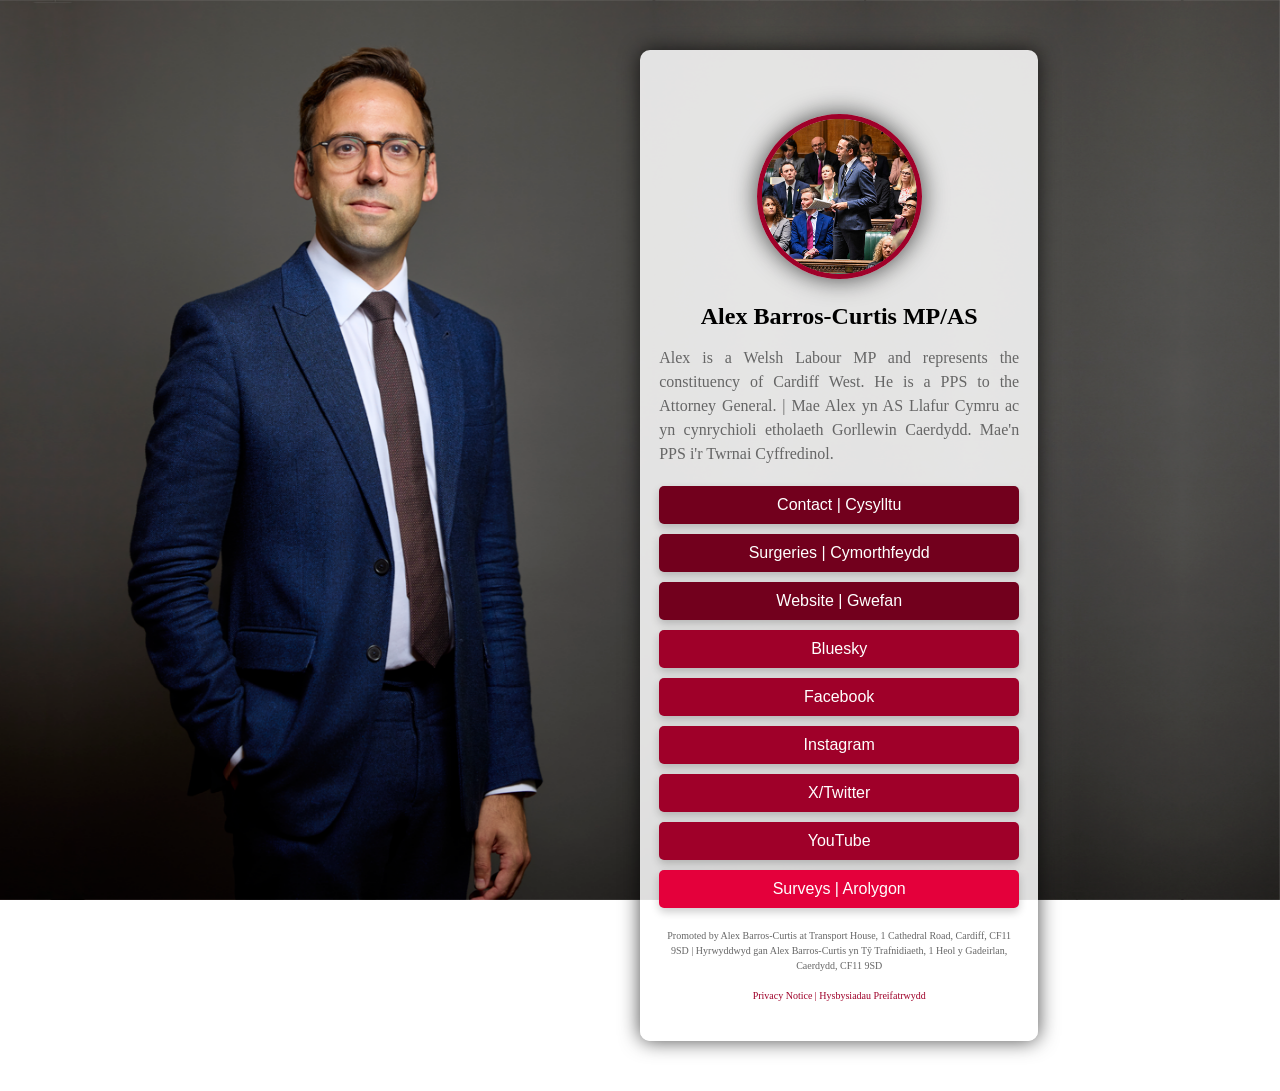
<file: index.html>
<!DOCTYPE html>
<html lang="en">
<head>
    <meta charset="UTF-8">
    <meta name="viewport" content="width=device-width, initial-scale=1.0">
    <title>Alex Barros-Curtis MP: My Links</title>
    <link rel="stylesheet" href="styles.css">

</head>
<body>
<div class="bg"></div>
<div class=wrapper>
    <div class="left"></div>
    <div class="right">

     <div class="container">
        <div class="profile">
            <a href="index.html">
                <img src="profile2.png" alt="Profile picture of Alex Barros-Curtis" class="profile-pic">
            </a>
            <h1>Alex Barros-Curtis MP/AS</h1>
            <p id="bio">Alex is a Welsh Labour MP and represents the constituency of Cardiff West. He is a PPS to the Attorney General. | Mae Alex yn AS Llafur Cymru ac yn cynrychioli etholaeth Gorllewin Caerdydd. Mae'n PPS i'r Twrnai Cyffredinol.</p>
        </div>
        <div class="links">
            <a href="#contact" class="red">Contact | Cysylltu</a>
            <div id="contact" class="hidden">

<p><span class="titles">Call | Ffoniwch</span><br>
Cardiff | Caerdydd: <a href="tel:+4429 2297 3518" id="parlink">029 2297 3518</a><br>
Westminster | San Steffan: <a href="tel:+44207 219 6387" id="parlink">0207 219 6387</a></p>


<p><span class="titles">E-mail | E-bost</span><br>
<a href="mailto:alex.barroscurtis.mp@parliament.uk" id="parlink">alex.barroscurtis.mp@parliament.uk</a></p>

<p><span class="titles">Write | Ysgrifennu</span><br>
Transport House<br>
1 Cathedral Road<br>
Cardiff<br>
CF11 9SD</p>
<br>
<div class="close"><p><a href="index.html">Close | Cau</a></p></div>
            </div>

            <a href="#surgeries" class="red">Surgeries | Cymorthfeydd</a>
            <div id="surgeries" class="hidden">

<p id="surgery">Surgeries take place twice a month in venues across the constituency. They are held on an appointment basis and to attend you will need to book an appointment by  contacting my constituency office.</p>
<p id="surgery">Mae fy nghymorthfeydd yn cael ei chynnal dwywaith y mis mewn lleoliadau ar draws yr etholaeth. Maen nhw yn cael eu cynnal drwy apwyntiad yn unig ac i fynychu bydd rhaid archebu apwyntiad drwy gysylltu Gyda fy swyddfa.</p>
                <p><a href="https://www.alexbarros-curtis.com/2024/07/mps-constituency-advice-surgeries.html" target="_blank" id="parlink"><center>More Information | Mwy o Wybodaeth</center></a></p>
                <br>
<p class="close"><a href="index.html">Close | Cau</a></p>
            </div>


            <a href="https://www.alexbarros-curtis.com" target="_blank" class="red">Website | Gwefan</a>
            <a href="https://bsky.app/profile/abarroscurtis.bsky.social" target="_blank" class="dark-red">Bluesky</a>
            <a href="https://facebook.com/abarroscurtis" target="_blank" class="dark-red">Facebook</a>
            <a href="https://instagram.com/abarroscurtis" target="_blank" class="dark-red">Instagram</a>
            <a href="https://twitter.com/abarroscurtis" target="_blank" class="dark-red">X/Twitter</a>
            <a href="https://youtube.com/abarroscurtis" target="_blank" class="dark-red">YouTube</a>



            <a href="#surveys" class="red2">Surveys | Arolygon</a>
            <div id="surveys" class="hidden">
<ul id="text-lists">
<li><a href="prideinplace.html">Pride in Place | Balchder Bro →</a></li>
<li><a href="banking.html">Banking | Bancio →</a></li>
</ul>
<p class="close"><a href="index.html">Close | Cau</a></p>
            </div>


        </div>

<p id="footnote">Promoted by Alex Barros-Curtis at Transport House, 1 Cathedral Road, Cardiff, CF11 9SD | Hyrwyddwyd gan Alex Barros-Curtis yn Tŷ Trafnidiaeth, 1 Heol y Gadeirlan, Caerdydd, CF11 9SD<br>
<br>
<a href="https://www.alexbarros-curtis.com/2025/04/privacy-policy.html" target="_blank">Privacy Notice | Hysbysiadau Preifatrwydd</a>

</p>

    </div>




</div>
</div>
</body>
</html>
</file>
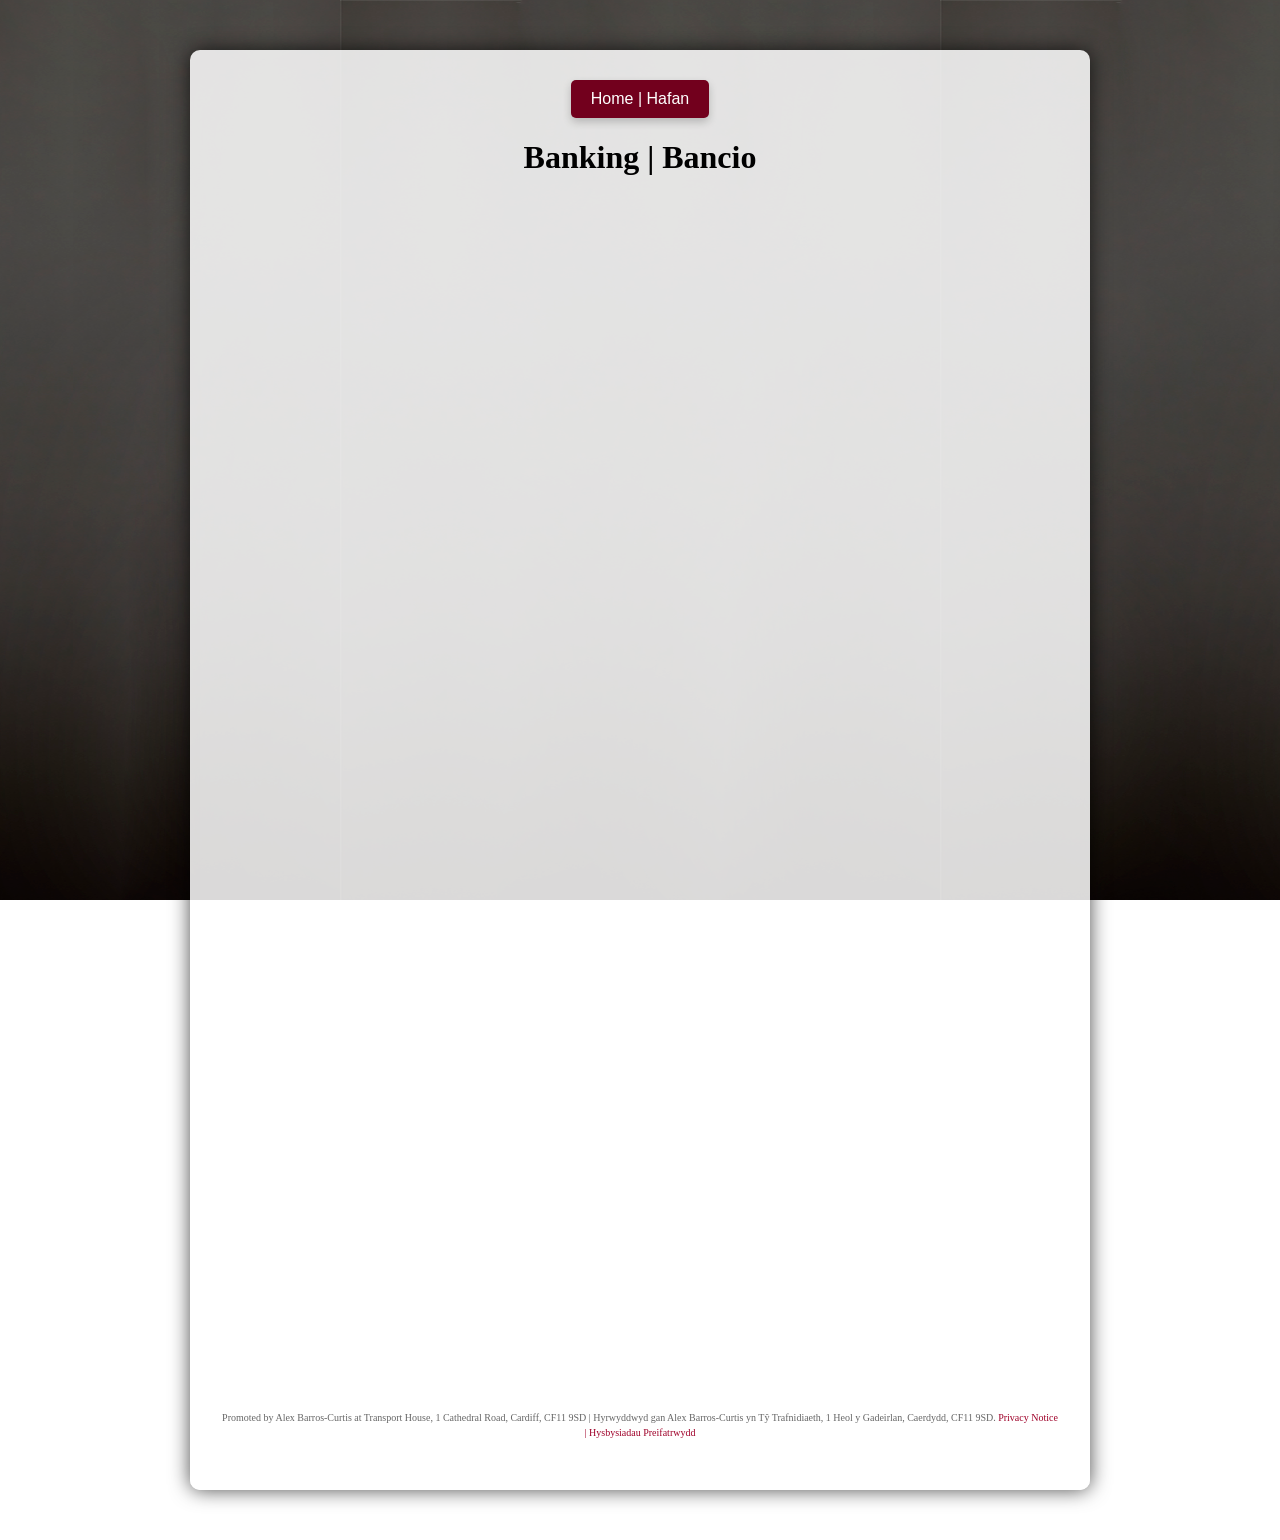
<file: banking.html>
<!DOCTYPE html>
<html lang="en">
<head>
    <meta charset="UTF-8">
    <meta name="viewport" content="width=device-width, initial-scale=1.0">
    <title>Banking | Bancio</title>

    <link rel="stylesheet" href="styles.css">

    <style>
        /* BACKGROUND */
        .bg {
            position: fixed;
            top: 0;
            left: 0;
            width: 100%;
            height: 100%;
            background: url('bgmx600.png') repeat-x top center;
            z-index: -1;
        }

        /* Prevent overflow */
        * {
            box-sizing: border-box;
        }

        html,
        body {
            margin: 0;
            padding: 0;
            overflow-x: hidden;
        }

        /* Desktop layout */
        .wrapper {
            display: flex;
            width: 100%;
            padding: 50px 0;
        }

        .left {
            width: 0;
        }

        .right {
            width: 100%;
            display: flex;
            justify-content: center;
        }

        /* Main container */
        .form-container {
            background-color: rgba(255, 255, 255, 0.85);
            padding: 30px;
            border-radius: 10px;
            box-shadow: 0px 0px 20px rgba(0, 0, 0, 0.7);
            text-align: center;
            width: 900px;
            max-width: calc(100% - 40px);
        }

        /* Button */
        .home-button {
            display: inline-block;
            width: auto;              /* IMPORTANT */
            max-width: fit-content;   /* IMPORTANT */
            background-color: #72001D;
            color: #fff;
            padding: 10px 20px;
            margin-bottom: 20px;
            border-radius: 5px;
            text-decoration: none;
            font-family: Verdana, sans-serif;
            box-shadow: 0 4px 8px rgba(0,0,0,0.2);
            white-space: nowrap;
        }

        .home-button:hover {
            background-color: #4F0014;
        }

        /* Header */
        h1 {
            font-family: Georgia, serif;
            font-size: 2em;   /* scalable */
            line-height: 1.2;
            margin-top: 0;
        }

        /* iframe */
        .form-frame {
            width: 100%;
            height: 1200px;
            border: none;
        }

        #footnote {
            font-size: 10px;
            margin-top: 20px;
            color: #666;
        }

        /* =========================
           MOBILE + TABLET
           ========================= */
        @media only screen and (max-width: 720px) {

            html,
            body {
                height: 100%;
                overflow-x: hidden;
            }

            .wrapper {
                padding: 0;
                margin: 0;
                min-height: 100vh;
            }

            .right {
                width: 100%;
                margin: 0;
                padding: 0;
            }

            .form-container {
                width: 100%;
                max-width: 100%;
                margin: 0;
                padding: 15px;
                border-radius: 0;

                height: 100vh;

                display: flex;
                flex-direction: column;
            }

            /* KEEP BUTTON NORMAL WIDTH */
            .home-button {
                width: auto;
                align-self: center;
            }

            /* SMALLER RESPONSIVE HEADER */
            h1 {
                font-size: 1.5em;
                margin-bottom: 15px;
            }

            /* iframe fills remaining space */
            .form-frame {
                flex: 1;
                height: auto;
            }

            #footnote {
                margin-top: 10px;
                margin-bottom: 0;
            }
        }
    </style>
</head>

<body>

<div class="bg"></div>

<div class="wrapper">

    <div class="left"></div>

    <div class="right">

        <div class="form-container">

            <a href="index.html" class="home-button">
                Home | Hafan
            </a>

            <h1>Banking | Bancio</h1>

            <iframe
                src="https://docs.google.com/forms/d/e/1FAIpQLSdqI4AC3GO56yYVHFOWOPAhCoW_v2JS5rjwunMDKndPi7zi7A/viewform?embedded=true" class="form-frame">
            </iframe>

       <p id="footnote">Promoted by Alex Barros-Curtis at Transport House, 1 Cathedral Road, Cardiff, CF11 9SD | Hyrwyddwyd gan Alex Barros-Curtis yn Tŷ Trafnidiaeth, 1 Heol y Gadeirlan, Caerdydd, CF11 9SD. <a href="https://www.alexbarros-curtis.com/2025/04/privacy-policy.html" target="_blank">Privacy Notice | Hysbysiadau Preifatrwydd</a>
         </p>
        </div>

    </div>

</div>

</body>
</html>
</file>
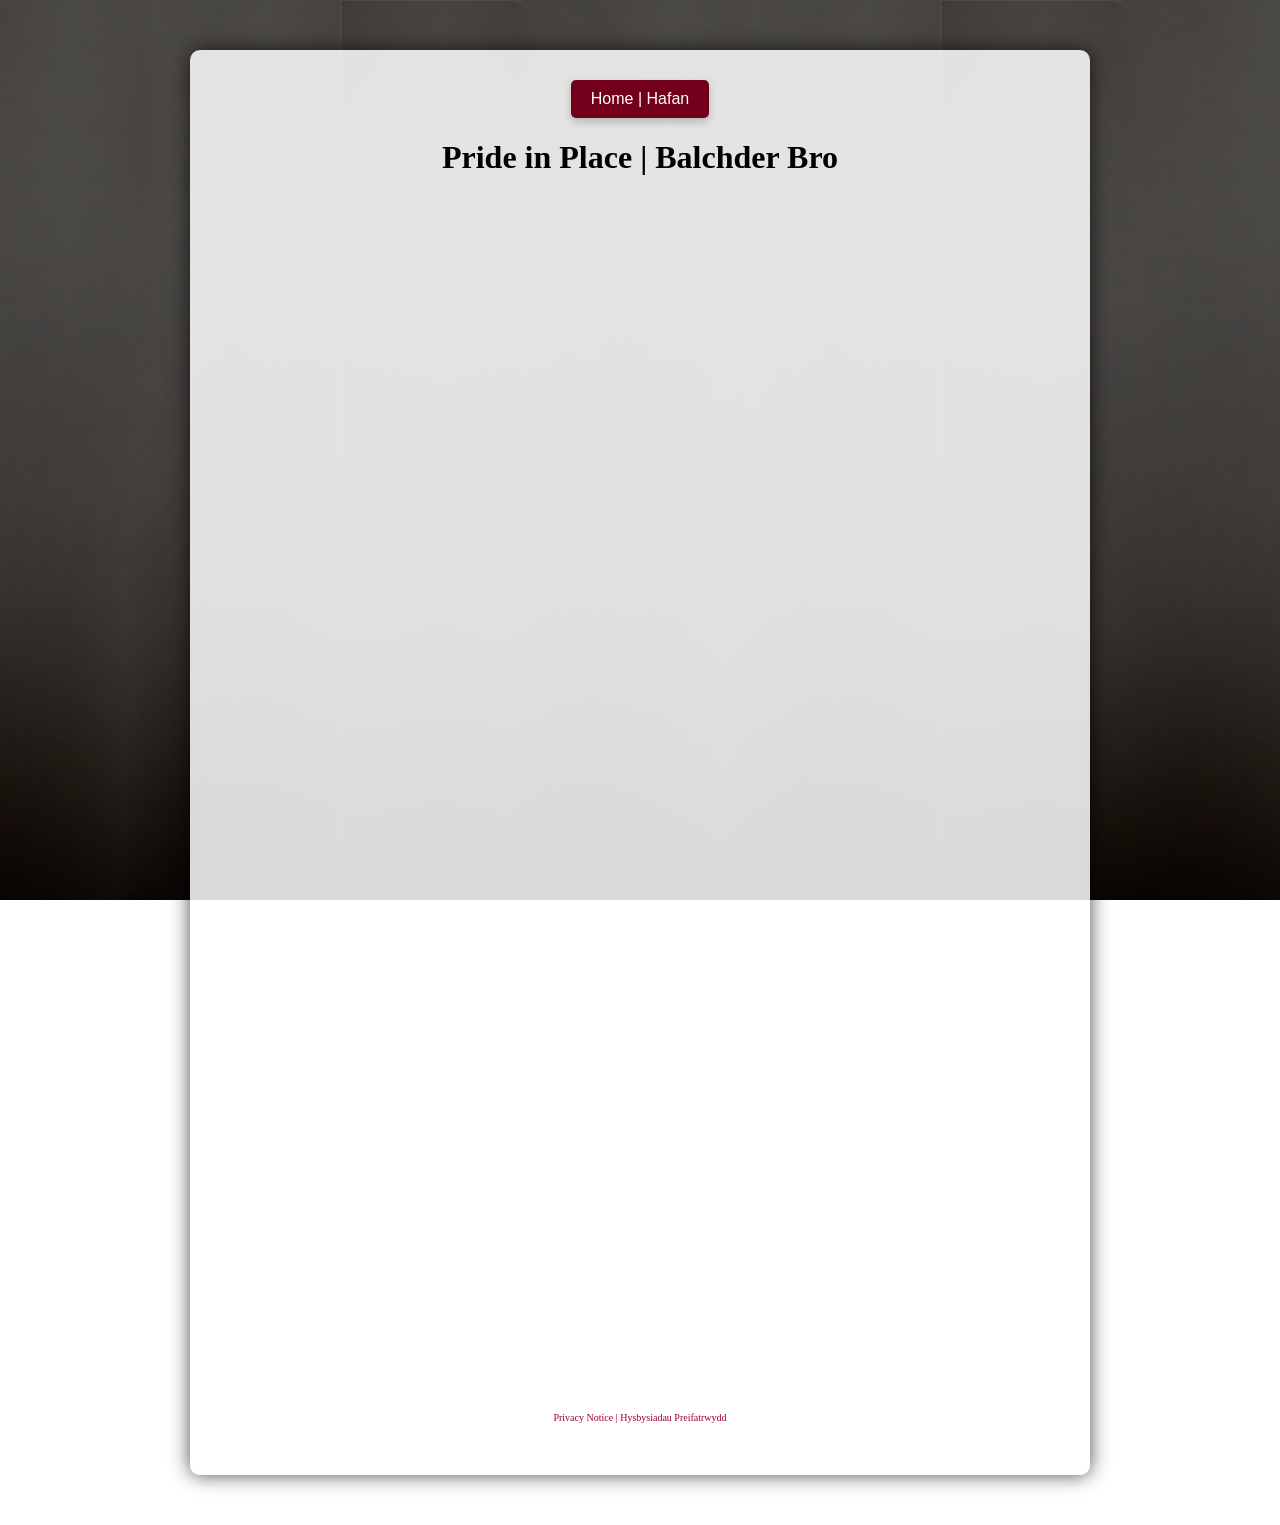
<file: prideinplace.html>
<!DOCTYPE html>
<html lang="en">
<head>
    <meta charset="UTF-8">
    <meta name="viewport" content="width=device-width, initial-scale=1.0">
    <title>Pride in Place | Balchder Bro</title>

    <link rel="stylesheet" href="styles.css">

    <style>
        /* BACKGROUND */
        .bg {
            position: fixed;
            top: 0;
            left: 0;
            width: 100%;
            height: 100%;
            background: url('bgmx600.png') repeat-x top center;
            z-index: -1;
        }

        /* Prevent overflow */
        * {
            box-sizing: border-box;
        }

        html,
        body {
            margin: 0;
            padding: 0;
            overflow-x: hidden;
        }

        /* Desktop layout */
        .wrapper {
            display: flex;
            width: 100%;
            padding: 50px 0;
        }

        .left {
            width: 0;
        }

        .right {
            width: 100%;
            display: flex;
            justify-content: center;
        }

        /* Main container */
        .form-container {
            background-color: rgba(255, 255, 255, 0.85);
            padding: 30px;
            border-radius: 10px;
            box-shadow: 0px 0px 20px rgba(0, 0, 0, 0.7);
            text-align: center;
            width: 900px;
            max-width: calc(100% - 40px);
        }

        /* Button */
        .home-button {
            display: inline-block;
            width: auto;              /* IMPORTANT */
            max-width: fit-content;   /* IMPORTANT */
            background-color: #72001D;
            color: #fff;
            padding: 10px 20px;
            margin-bottom: 20px;
            border-radius: 5px;
            text-decoration: none;
            font-family: Verdana, sans-serif;
            box-shadow: 0 4px 8px rgba(0,0,0,0.2);
            white-space: nowrap;
        }

        .home-button:hover {
            background-color: #4F0014;
        }

        /* Header */
        h1 {
            font-family: Georgia, serif;
            font-size: 2em;   /* scalable */
            line-height: 1.2;
            margin-top: 0;
        }

        /* iframe */
        .form-frame {
            width: 100%;
            height: 1200px;
            border: none;
        }

        #footnote {
            font-size: 10px;
            margin-top: 20px;
            color: #666;
        }

        /* =========================
           MOBILE + TABLET
           ========================= */
        @media only screen and (max-width: 720px) {

            html,
            body {
                height: 100%;
                overflow-x: hidden;
            }

            .wrapper {
                padding: 0;
                margin: 0;
                min-height: 100vh;
            }

            .right {
                width: 100%;
                margin: 0;
                padding: 0;
            }

            .form-container {
                width: 100%;
                max-width: 100%;
                margin: 0;
                padding: 15px;
                border-radius: 0;

                height: 100vh;

                display: flex;
                flex-direction: column;
            }

            /* KEEP BUTTON NORMAL WIDTH */
            .home-button {
                width: auto;
                align-self: center;
            }

            /* SMALLER RESPONSIVE HEADER */
            h1 {
                font-size: 1.5em;
                margin-bottom: 15px;
            }

            /* iframe fills remaining space */
            .form-frame {
                flex: 1;
                height: auto;
            }

            #footnote {
                margin-top: 10px;
                margin-bottom: 0;
            }
        }
    </style>
</head>

<body>

<div class="bg"></div>

<div class="wrapper">

    <div class="left"></div>

    <div class="right">

        <div class="form-container">

            <a href="index.html" class="home-button">
                Home | Hafan
            </a>

            <h1>Pride in Place | Balchder Bro</h1>

            <iframe
                src="https://docs.google.com/forms/d/e/1FAIpQLSdTRrtg1C_Si7sQ-ONP8H-LhaOV8IcbtyRLlLpXfl1SQB2K7w/viewform?embedded=true"
                class="form-frame">
            </iframe>

         <p id="footnote"><a href="https://www.alexbarros-curtis.com/2025/04/privacy-policy.html" target="_blank">Privacy Notice | Hysbysiadau Preifatrwydd</a>
         </p>

        </div>

    </div>

</div>

</body>
</html>
</file>
<file: styles.css>
body {
    margin: 0;
    padding: 0;
    width: auto !important;
    min-width: 320px;
}

.bg {
    position: fixed;
    top: 0;
    left: 0;
    width: 100%;
    height: 100%;
    background: url('bg.png') no-repeat top center;
    background-size: cover;
    z-index: -1;
}

.wrapper {
    display: flex;
    wdith:100%;
    padding: 30px 0px 50px 0px;
}

.left {
    width: 50%;
    background: none;
}

.right {
    width: 50%;
    background: none;
}

.container {
    background-color: rgba(255, 255, 255, 0.85); /* Lessen transparency */
    padding: 15% 5% 15% 5%;
    border-radius: 10px;
    box-shadow: 0px 0px 20px rgba(0, 0, 0, 0.7); /* Increase shadow size and make it darker */
    text-align: center;
    width: 360px;
}

.profile-pic {
    background: url('profile2.png') no-repeat center center;
    background-size: cover;
    width: 155px;
    height: 155px;
    border-radius: 50%;
    border: 5px solid #9F0029;
    box-shadow: 0 0 25px rgba(0, 0, 0, 0.7);
    margin-bottom: 10px;
}

h1 {
    margin: 10px 0;
    font-size: 24px;
    font-family: Georgia, serif; /* Change name font to Georgia */
}

p {
    color: #666;
    font-size: 16px;
    margin-bottom: 20px;
    font-family: Georgia, serif; /* Change bio font to Georgia */
    line-height:1.5;
}

.links a {
    display: block;
    background-color: #c0392b; /* Darker red shade */
    color: #fff;
    padding: 10px;
    margin: 10px 0;
    border-radius: 5px;
    text-decoration: none;
    transition: background-color 0.3s;
    font-family: Verdana, sans-serif; /* Change link font to Verdana */
    box-shadow: 0 4px 8px rgba(0, 0, 0, 0.2); /* Add shadow to link boxes */
}

.links a:hover {
    background-color: #a93226; /* Even darker red shade */
}

.links a.dark-red {
    background-color: #9F0029; /* Dark red shade for top two links */
}

.links a.dark-red:hover {
    background-color: #4F0014; /* Even darker red shade for top two links */
}



/* Reverse red button */
.links a.red {
    background-color: #72001D; /* current hover colour */
}

.links a.red:hover {
    background-color: #4F0014; /* current normal colour */
}


/* Reverse red button 2 */
.links a.red2 {
    background-color: #E4003B; /* current hover colour */
}

.links a.red2:hover {
    background-color: #72001D; /* current normal colour */
}


.hidden .close a{
    display: block;
    background-color: #9F0029;
    color: #fff;
    padding: 5px;
    margin: 10px 0px 0px 0px;
    border-radius: 5px;
    text-decoration: none;
    transition: background-color 0.3s;
    font-family: Verdana, sans-serif;
    box-shadow: 0 4px 8px rgba(0, 0, 0, 0.2);
}

.hidden .close a:hover {
    background-color: #4F0014;
    color: #fff;
    text-decoration: none;
}

.hidden .close a.dark-red {
    background-color: #8b0000;
    color: #fff;
    text-decoration: none;
}

.hidden .close a.dark-red:hover {
    background-color: #660000;
    color: #fff;
    text-decoration: none;
}

.hidden {
    display: none;
    background-color: rgba(255, 255, 255, 0.85); /* Match container background */
    padding: 20px 20px 10px 20px;
    border-radius: 5px;
    box-shadow: 0 0 10px rgba(0, 0, 0, 0.5); /* Add shadow */
    margin-top: 10px;
    font-size: 16px;
}

#contact:target {
    display: block;
}

#surgeries:target {
    display: block;
}

#surveys:target {
    display: block;
}

.hidden a {
    background: none;
    color: #666;
    padding: 0px;
    margin: 0;
    border-radius: 0px;
    text-decoration: none;
    color: #666;
    font-size: 16px;
    font-family: Georgia, serif;
    box-shadow: 0;
    box-shadow: 0 0 0px rgba(0, 0, 0, 0.0);
text-transform:none;
}

.hidden a:hover {
    background: none;
color: #a93226;
text-decoration: underline;
}

.hidden #title {
text-align:center;
font-weight:bold;
text-decoration: underline;
}

#surgery {
text-align:justify;
}

#bio {
text-align:justify;
font-size:16px;
}

.titles {
color:#000;
font-weight: bold;
}

#parlink {
color:#9F0029;
text-transform: none;
 display: inline;
}

#parlink a:hover {
text-transform: underline;
}


#text-lists a {
font-size:1em;
text-align: left;
text-transform:none;
color: #9F0029;
margin-bottom: 20px;
font-family: Georgia, serif; /* Change bio font to Georgia */
line-height:1.5;
}

#text-lists a:hover {
text-transform:underline;
color: #9F0029;
}

.container #footnote {
margin: 20px 0px 0px 0px;
font-size:10px;
padding:0;
height: 100%;
}

#text-lists li {
    margin-bottom: 10px;
    padding-left:10px;
    color:#9F0029;
}

#text-lists
ol li::marker {
color:#9F0029;
}

#footnote a {
color:#9F0029;
text-transform: none;
text-decoration: none;
}

#footnote a:hover {
text-transform: underline;
text-decoration: underline;    
}

/* Mobile Phones */
@media only screen and (max-width: 479px) {

body {
    margin: 0;
    padding: 0;
    width: auto !important;
    min-width: 320px;
}

.bg {
    background-image: url('bgmx600.png');
}

.wrapper {
    display: flex;
    padding: 20px;
}

.left {
width:0%;
}

.right {
width:100%;
margin: 0 auto;
}

.container {
    background-color: rgba(255, 255, 255, 0.85);
    padding: 10% 5% 5% 5%;
    border-radius: 10px;
    box-shadow: 0 0 40px rgba(0, 0, 0, 0.7);
    text-align: center;
    margin: 0 auto;
    width:90%;
min-width:300px;
}
.container #footnote {
margin: 20px 0px 0px 0px;
font-size:10px;
padding:0;
height:100%;
}

.profile-pic {
background-image: url('profile.png')
}
    
}

@media only screen and (min-width: 480px) {

body {
    margin: 0;
    padding: 0;
    width: auto !important;
    min-width: 320px;
}

.bg {
    background-image: url('bgmx600.png');
}

.wrapper {
    display: flex;
    padding: 30px;
}

.left {
width:0%;
}

.right {
width:100%;
margin: 0 auto;
}

.container {
    background-color: rgba(255, 255, 255, 0.85);
    padding: 10% 10% 10% 10%;
    border-radius: 10px;
    box-shadow: 0 0 40px rgba(0, 0, 0, 0.7);
    text-align: center;
    margin: 0 auto;
    width:80%;
min-width:300px;
}
.container #footnote {
margin: 20px 0px 0px 0px;
font-size:10px;
padding:0;
height:100%;
}
}

@media only screen and (min-width: 720px) {

body {
    margin: 0;
    padding: 0;
    width: auto !important;
    min-width: 320px;
}

.bg {
    background-image: url('bgmn600.png');
}

.wrapper {
    display: flex;
    width:100%;
    padding: 0px 0px 0px 0px;
}

.left {
    width: 50%;
    background: none;
}

.right {
    width: 50%;
    background: none;
}

.container {
    background-color: rgba(255, 255, 255, 0.85);
    padding: 8% 6% 6% 6%;
    border-radius: 0px;
    box-shadow: -25px 0px 20px -20px rgba(0,0,0,0.45);
    text-align: center;
    width: 88%;
}

.container #footnote {
margin: 20px 0px 0px 0px;
font-size:10px;
padding:0;
height:100svh;

}
.container #footnote {
margin: 20px 0px 0px 0px;
font-size:10px;
padding:0;
height: 100%;
flex: 1 1 auto;

}
}

@media only screen and (min-width: 1025px) {

body {
    margin: 0;
    padding: 0;
    width: auto !important;
    min-width: 320px;
}

.bg {
    background-image: url('bg.png');
}

.wrapper {
    display: flex;
    width:100%;
    padding: 50px 0px 50px 0px;
}

.left {
    width: 50%;
    background: none;
}

.right {
    width: 50%;
    background: none;
}

.container {
    background-color: rgba(255, 255, 255, 0.85); /* Lessen transparency */
    padding: 10% 3% 6% 3%;
    border-radius: 10px;
    box-shadow: 0px 0px 20px rgba(0, 0, 0, 0.7); /* Increase shadow size and make it darker */
    text-align: center;
    width: 360px;
    margin:0;
}

.container #footnote {
margin: 20px 0px 0px 0px;
font-size:10px;
padding:0;
height:100%;

}

}
</file>
